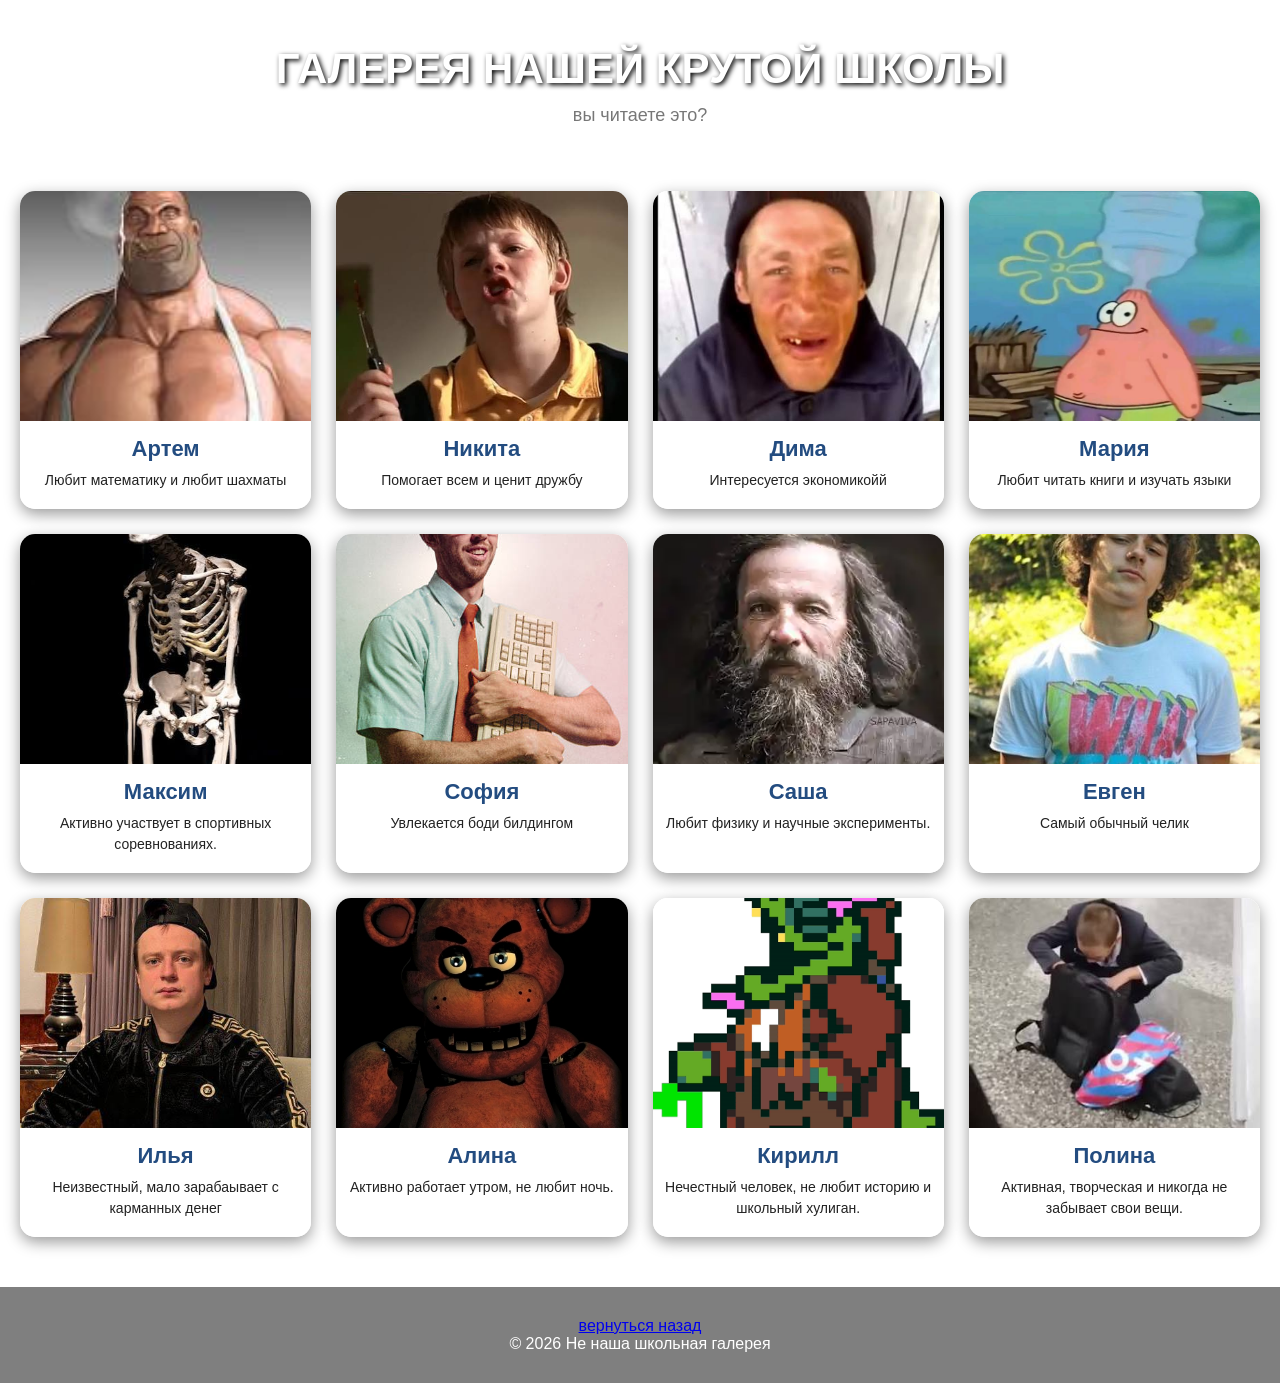
<file: gallery.html>
<!DOCTYPE html>
<html lang="ru">
<head>
    <meta charset="UTF-8">
    <meta name="viewport" content="width=device-width, initial-scale=1.0">
    <title>я ахмед</title>
    <link rel="stylesheet" href="css/style.min.css">
</head>
<body>

    <div class="background"></div>

    <header>
        <h1>ГАЛЕРЕЯ НАШЕЙ КРУТОЙ ШКОЛЫ</h1>
        <p>вы читаете это?</p>
    </header>

    <main class="gallery">

        <div class="student">
           <img src="images/optimized/Без названия.jpg" alt="">
            <h2>Артем</h2>
            <p>Любит математику и любит шахматы</p>
        </div>

        <div class="student">
          <img src="images/optimized/images (1).jpg" alt="">
            <h2>Никита</h2>
            <p>Помогает всем и ценит дружбу</p>
        </div>

        <div class="student">
          <img src="images/optimized/images (2).jpg" alt="">
            <h2>Дима</h2>
            <p>Интересуется экономикойй</p>
        </div>

        <div class="student">
          <img src="images/optimized/images (3).jpg" alt="">
            <h2>Мария</h2>
            <p>Любит читать книги и изучать языки</p>
        </div>

        <div class="student">
             <img src="images/optimized/images (4).jpg" alt="">
            <h2>Максим</h2>
            <p>Активно участвует в спортивных соревнованиях.</p>
        </div>

        <div class="student">
            <img src="images/optimized/istockphoto-476323574-612x612.jpg" alt="">
            <h2>София</h2>
            <p>Увлекается боди билдингом</p>
        </div>

        <div class="student">
           <img src="images/optimized/Без названия.webp" alt="">
            <h2>Саша</h2>
            <p>Любит физику и научные эксперименты.</p>
        </div>

        <div class="student">
           <img src="images/optimized/images (5).jpg" alt="">
            <h2>Евген</h2>
            <p>Самый обычный челик</p>
        </div>

        <div class="student">
            <img src="images/optimized/images (7).jpg" alt="">
            <h2>Илья</h2>
            <p>Неизвестный, мало зарабаывает с карманных денег</p>
        </div>

        <div class="student">
            <img src="images/optimized/Freddyfazbear.webp" alt="">
            <h2>Алина</h2>
            <p>Активно работает утром, не любит ночь.</p>
        </div>

        <div class="student">
            <img src="images/optimized/gerson-boom-gerson.png" alt="">
            <h2>Кирилл</h2>
            <p>Нечестный человек, не любит историю и школьный хулиган.</p>
        </div>

        <div class="student">
            <img src="images/optimized/images (8).jpg" alt="">
            <h2>Полина</h2>
            <p>Активная, творческая и никогда не забывает свои вещи.</p>
        </div>

    </main>

    <footer>
        <span><a href="index.html">вернуться назад</a></span>
        <p>© 2026 Не наша школьная галерея</p>

    </footer>

</body>
</html>
</file>
<file: css/style.min.css>
* {
    margin: 0;
    padding: 0;
    box-sizing: border-box;
}

body {
    font-family: Arial, sans-serif;
    min-height: 100vh;
    color: white;
}


.background {
    position: fixed;
    inset: 0;
    background-image: url("https://assets2.cbsnewsstatic.com/hub/i/r/2023/04/21/60deb721-79fa-4820-8c73-4cf71a7146ac/thumbnail/1200x630/76e73efcdd367504264486ef5ae83830/18-p-school-fight-wfor7ct5.jpg");
    background-size: cover;
    background-position: center;
    filter: brightness(45%);
    z-index: -1;
}


header {
    text-align: center;
    padding: 45px 20px;
}

header h1 {
    font-size: 42px;
    margin-bottom: 12px;
    text-shadow: 2px 2px 5px black;
}

header p {
    font-size: 18px;
    color: #777777;
}


.gallery {
    max-width: 1300px;
    margin: auto;
    padding: 20px;
    display: grid;
    grid-template-columns: repeat(4, 1fr);
    gap: 25px;
}


.student {
    background: rgba(255, 255, 255, 0.92);
    color: #222;
    border-radius: 15px;
    overflow: hidden;
    text-align: center;
    box-shadow: 0 5px 15px rgba(0,0,0,0.4);
    transition: 0.3s;
}



.student img {
    width: 100%;
    height: 230px;
    object-fit: cover;
    display: block;
}

.student h2 {
    font-size: 22px;
    margin: 15px 10px 8px;
    color: #234c80;
}

.student p {
    font-size: 14px;
    padding: 0 12px 18px;
    line-height: 1.5;
}


footer {
    text-align: center;
    padding: 30px;
    margin-top: 30px;
    background: rgba(0,0,0,0.5);
}
</file>
